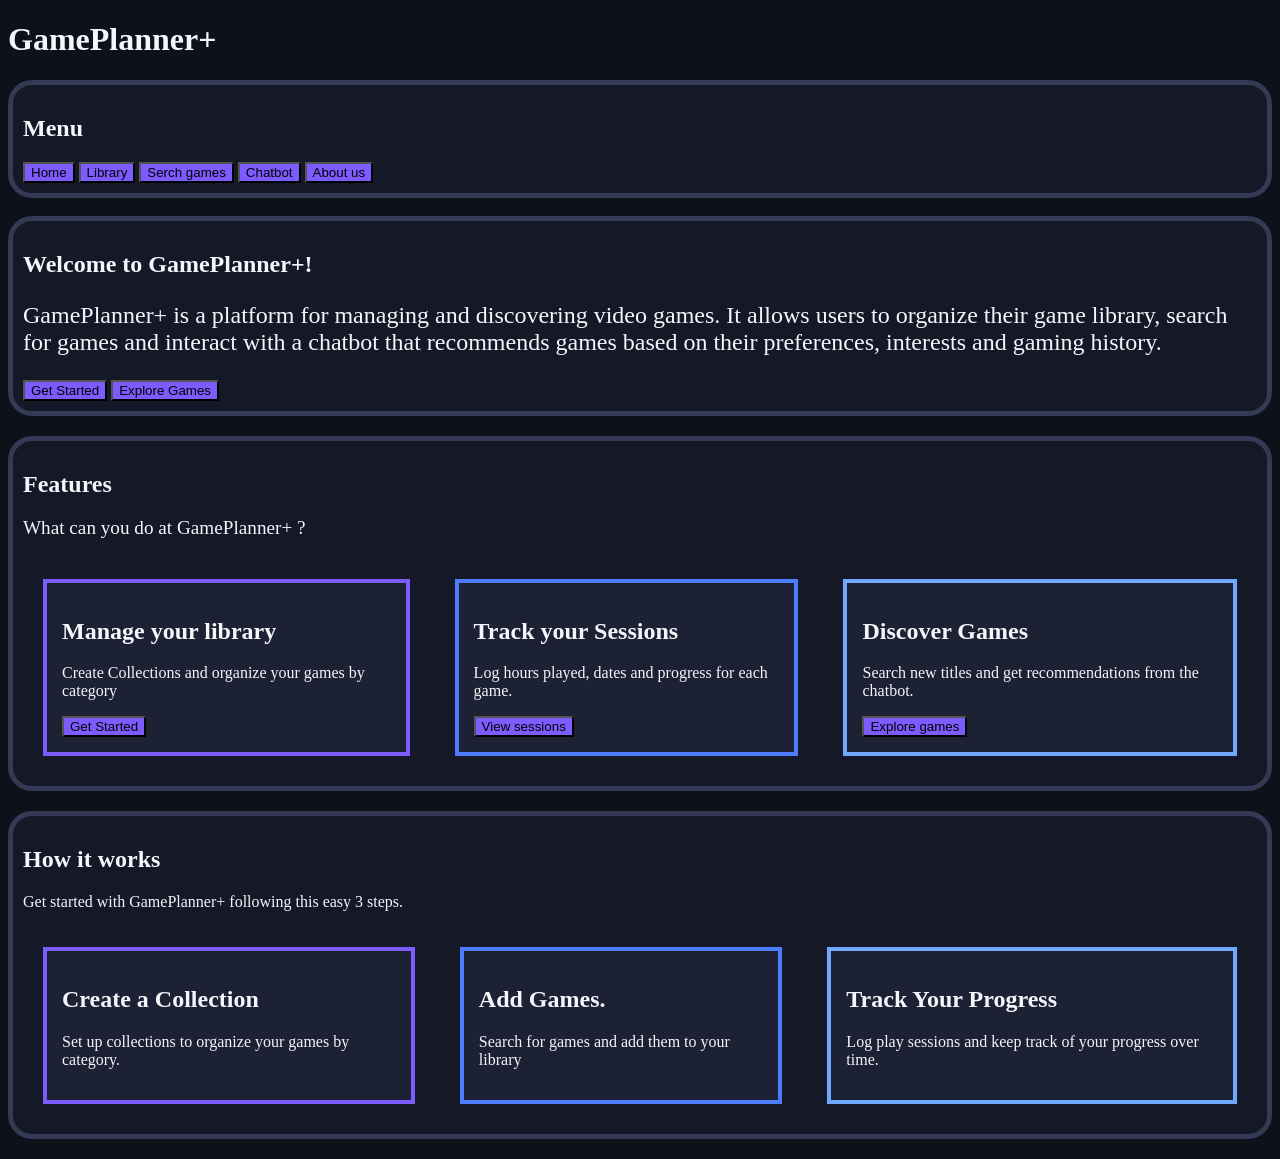
<file: index.html>
<!doctype html>
<html lang="en">
    <head>
        <meta charset="utf-8">
        <title>Home Page</title>
        <link rel="stylesheet" href="assets/css/styles.css">
    </head>

    <body>
        <header>
            <h1>GamePlanner+</h1>
            <nav>
                <h2>
                    Menu
                </h2>
                <a href="index.html">
                    <button>Home</button>
                </a>
                <a href="library.html">
                    <button>Library</button>
                </a>
                <a href="#">
                    <button>Serch games</button>
                </a>
                <a href="#">
                    <button>Chatbot</button>
                </a>
                <a href="#">
                    <button>About us</button>
                </a>
            </nav>
            <br>
        </header>
        <main>
            <section class="welcome">
                <h1>Welcome to GamePlanner+!</h1>
                <p id="welcomeMessage">GamePlanner+ is a platform for managing and discovering video games. It allows users to organize
                   their game library, search for games and interact with a chatbot that recommends games based on 
                   their preferences, interests and gaming history.
                </p>
                <a href="library.html">
                    <button>Get Started</button>
                </a>
                <a href="#">
                    <button>Explore Games</button>
                </a>
            </section>
            <section class="featuresContainer">
                <h2>Features</h2>
                <p class="textSize">What can you do at GamePlanner+ ?</p>
                <section class="featuresSection">
                    <article class="feature libraryFeature">
                        <h2>Manage your library</h2>
                        <p>Create Collections and organize your games by category</p>
                        <a href="library.html">
                            <button>Get Started</button>
                        </a>
                    </article>
                    <article class="feature sessionsFeature">
                        <h2>Track your Sessions</h2>
                        <p>Log hours played, dates and progress for each game.</p>
                        <a href="#">
                            <button>View sessions</button>
                        </a>
                    </article>
                    <article class="feature discoverFeature">
                        <h2>Discover Games</h2>
                        <p>Search new titles and get recommendations from the chatbot.</p>
                        <a href="#">
                            <button>Explore games</button>
                        </a>
                    </article>
                </section>
            </section>
            <section class="featuresContainer">
                <h2>How it works</h2>
                <p>Get started with GamePlanner+ following this easy 3 steps.</p>
                <section class="featuresSection">
                    <article class="feature libraryFeature">
                        <h2>Create a Collection</h2>
                        <p>Set up collections to organize your games by category.</p>
                    </article>
                    <article class="feature sessionsFeature">
                        <h2>Add Games.</h2>
                        <p>Search for games and add them to your library</p>
                    </article>
                    <article class="feature discoverFeature">
                        <h2>Track Your Progress</h2>
                        <p>Log play sessions and keep track of your progress over time.</p>
                    </article>
                </section>
            </section>
        </main>
    </body>
</html>
</file>
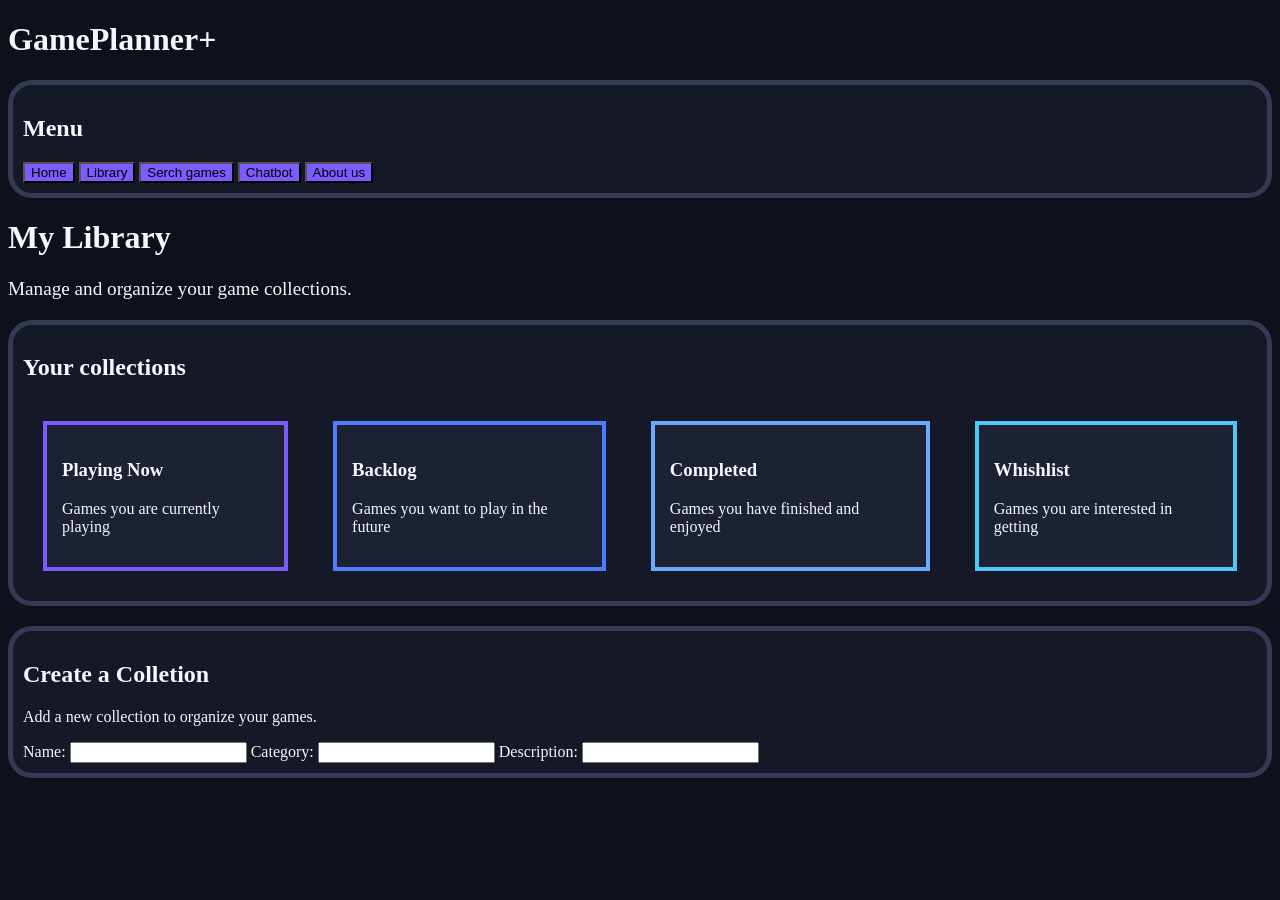
<file: library.html>
<!doctype html>
<html lang="en">
    <head>
        <meta charset="utf-8">
        <title>GamePlanner+ MyLibrary</title>
        <link rel="stylesheet" href="assets/css/styles.css">
    </head>

    <body>
        <header>
            <h1>GamePlanner+</h1>
            <nav>
                <h2>
                    Menu
                </h2>
                <a href="index.html">
                    <button>Home</button>
                </a>
                <a href="library.html">
                    <button>Library</button>
                </a>
                <a href="#">
                    <button>Serch games</button>
                </a>
                <a href="#">
                    <button>Chatbot</button>
                </a>
                <a href="#">
                    <button>About us</button>
                </a>
            </nav>
        </header>
        <main>
            <h1>My Library</h1>
            <p class="textSize">Manage and organize your game collections.</p>
            <section class="featuresContainer">
                <h2>Your collections</h2>
                <section class="featuresSection">
                    <article class="feature libraryFeature">
                       <h3>Playing Now</h3> 
                       <p>Games you are currently playing</p>
                    </article>
                    <article class="feature sessionsFeature">
                        <h3>Backlog</h3> 
                        <p>Games you want to play in the future</p>
                    </article>
                    <article class="feature discoverFeature">
                        <h3>Completed</h3> 
                        <p>Games you have finished and enjoyed</p>
                    </article>
                    <article class="feature whishlistFeature">
                        <h3>Whishlist</h3> 
                        <p>Games you are interested in getting</p>
                    </article>
                </section>
            </section>
            <section class="featuresContainer">
                <h2>Create a Colletion</h2>
                <p>Add a new collection to organize your games.</p>
                <form id="categoryForum">
                    <label for="gameName" class="forumFont">Name: </label>
                    <input type="text" id="gameName" name="name" required>
                    <label for="gameCategory" class="forumFont">Category: </label>
                    <input type="text" id="gameCategory" name="category" required>
                    <label for="gameDescription" class="forumFont">Description: </label>
                    <input type="text" id="gameDescription" name="description">
                </form>
            </section>
        </main>
    </body>
</html>
</file>
<file: assets/css/styles.css>
/*Fondo principal	Negro azulado	        #0F111A
Fondo secundario	Azul muy oscuro	        #151927
Cards	            Gris azulado oscuro	    #1C2133
Cards hover	        Azul violeta oscuro	    #252A42
Morado principal	Violeta	                #7C5CFF
Morado claro	    Lavanda	                #9A82FF
Azul principal	    Azul eléctrico suave	#4F7CFF
Azul claro	        Celeste azulado	        #6EA8FF
Texto principal	    Blanco frío	            #F4F6FB
Texto secundario	Gris azulado	        #AEB5C6
Bordes	            Gris violeta	        #343A55
Éxito / jugando 	Verde suave	            #48D597
*/

:root {
    background-color: #0F111A;
}

p {
    color: #F4F6FB;
}

nav {
    background-color: #151927;
    border: 5px solid #343A55;
    padding: 10px;
    border-radius: 24px;
}


.welcome {
    background-color: #151927;
    border: 5px solid #343A55;
    padding: 10px;
    border-radius: 24px;
}

#welcomeMessage {
    font-size: 1.5rem;
}

.textSize {
    font-size: 1.2rem
}

.featuresContainer {
    background-color:#151927;
    border: 5px solid #343A55;
    padding: 10px;
    border-radius: 24px;
    margin-top: 20px;
    margin-bottom: 20px
}

.featuresSection {
    display: flex;
    flex-direction: row;
    gap: 15px;
    background-color: #151927;
    padding: 5px;
    border-radius: 24px;
}

.feature {
    margin: 15px;
    padding: 15px;
    background-color: #1C2133;
}

.feature:hover {
    background-color: #252A42;
}

.libraryFeature {
    border: 4px solid #7C5CFF;
}

.sessionsFeature {
    border: 4px solid #4F7CFF;
}

.discoverFeature {
    border: 4px solid #6EA8FF;
}

.whishlistFeature{
    border: 4px solid #4bc7fc;
}

.forumFont{
    color: #F4F6FB;
}

a{
    text-decoration: none;
}

h1 {
    color: #F4F6FB;
}

h2 {
    color: #F4F6FB;
}

h3 {
    color: #F4F6FB
}

button {
    background-color: #7C5CFF;
}

button:hover {
    background-color: #5A3FD1;
}
</file>
